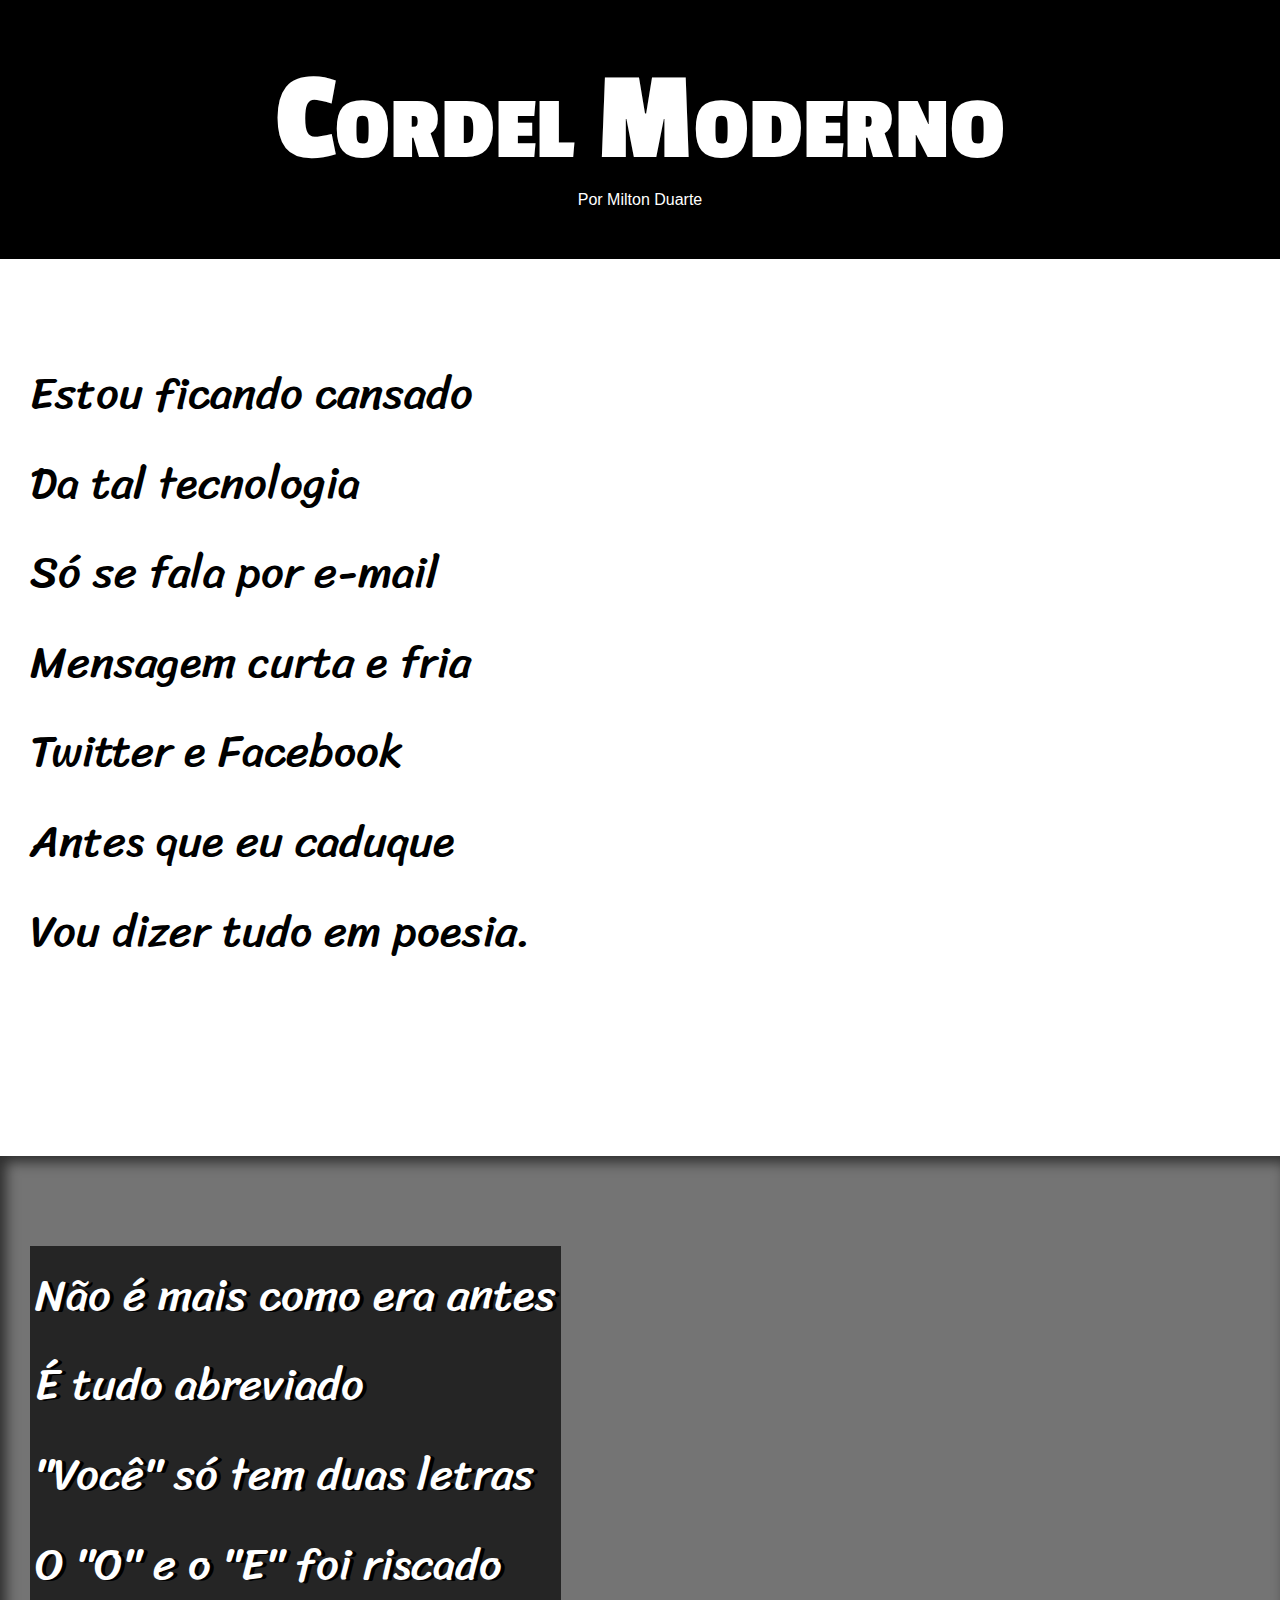
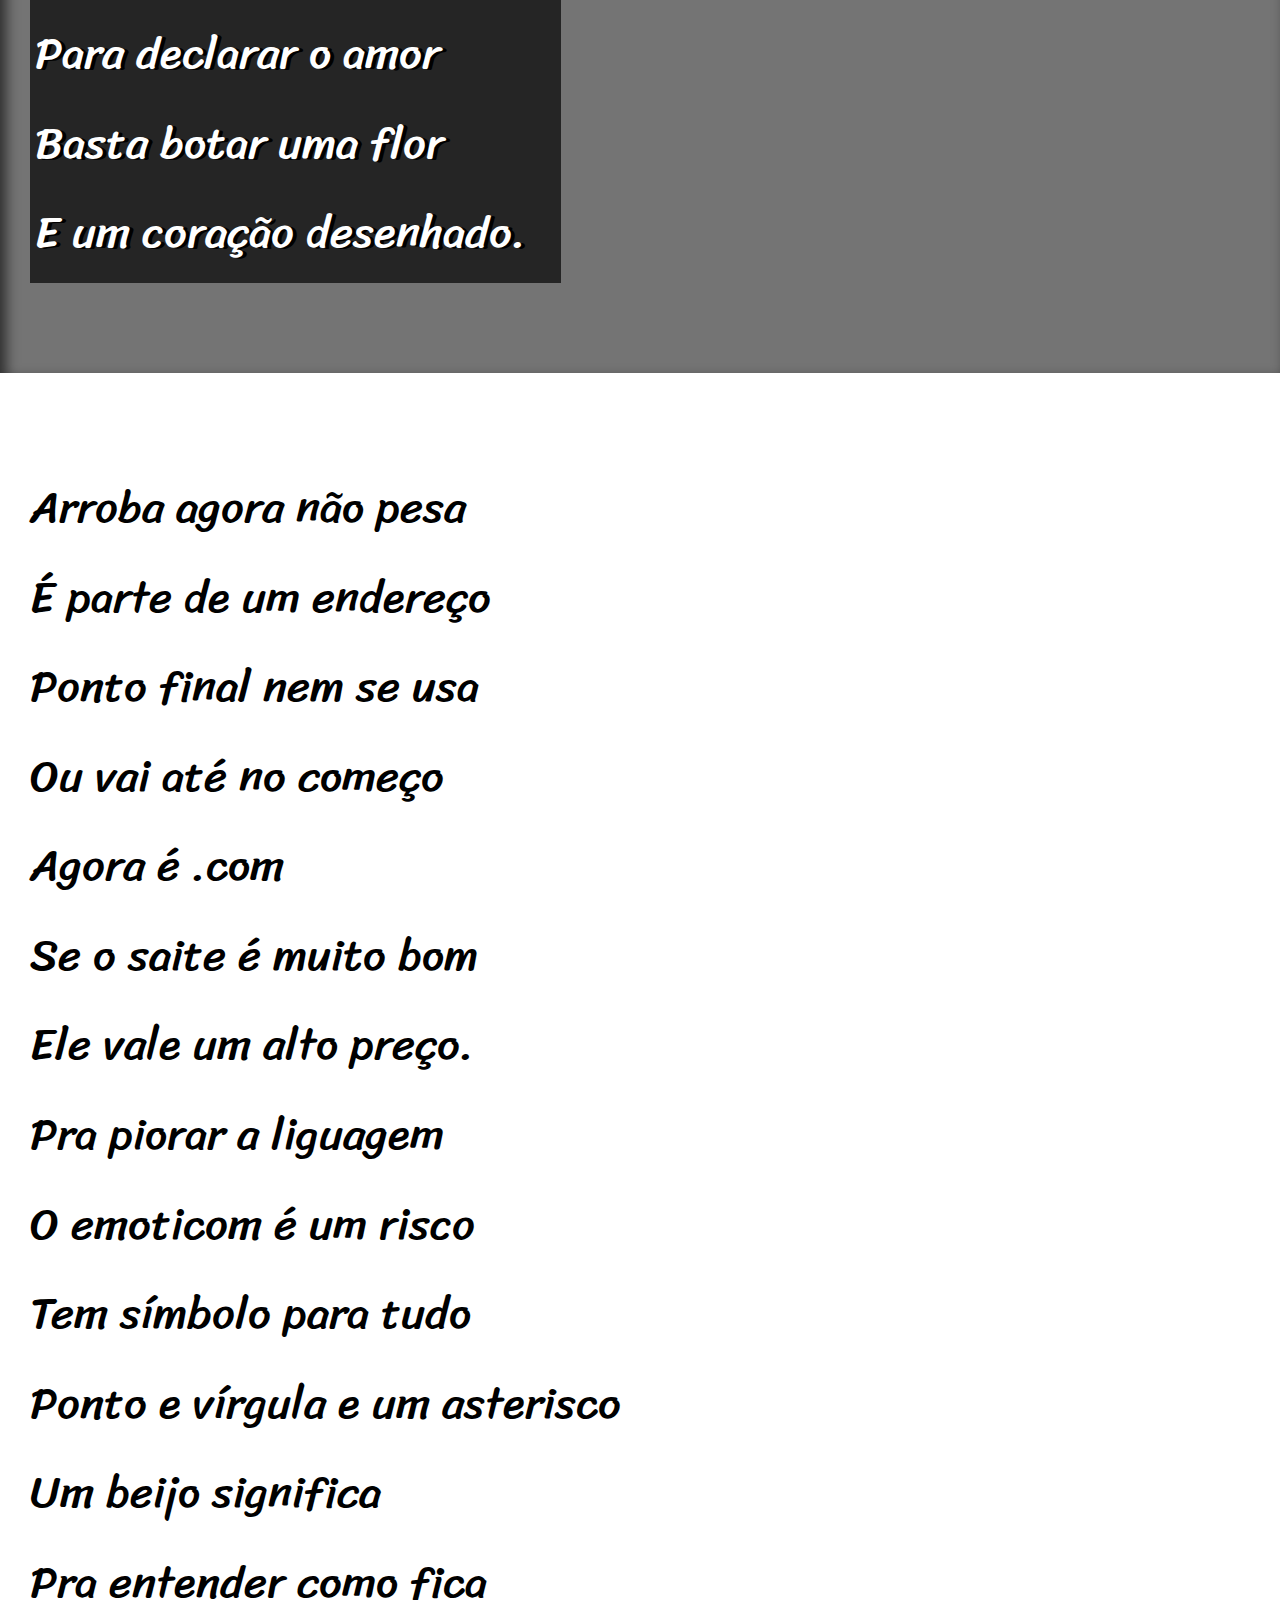
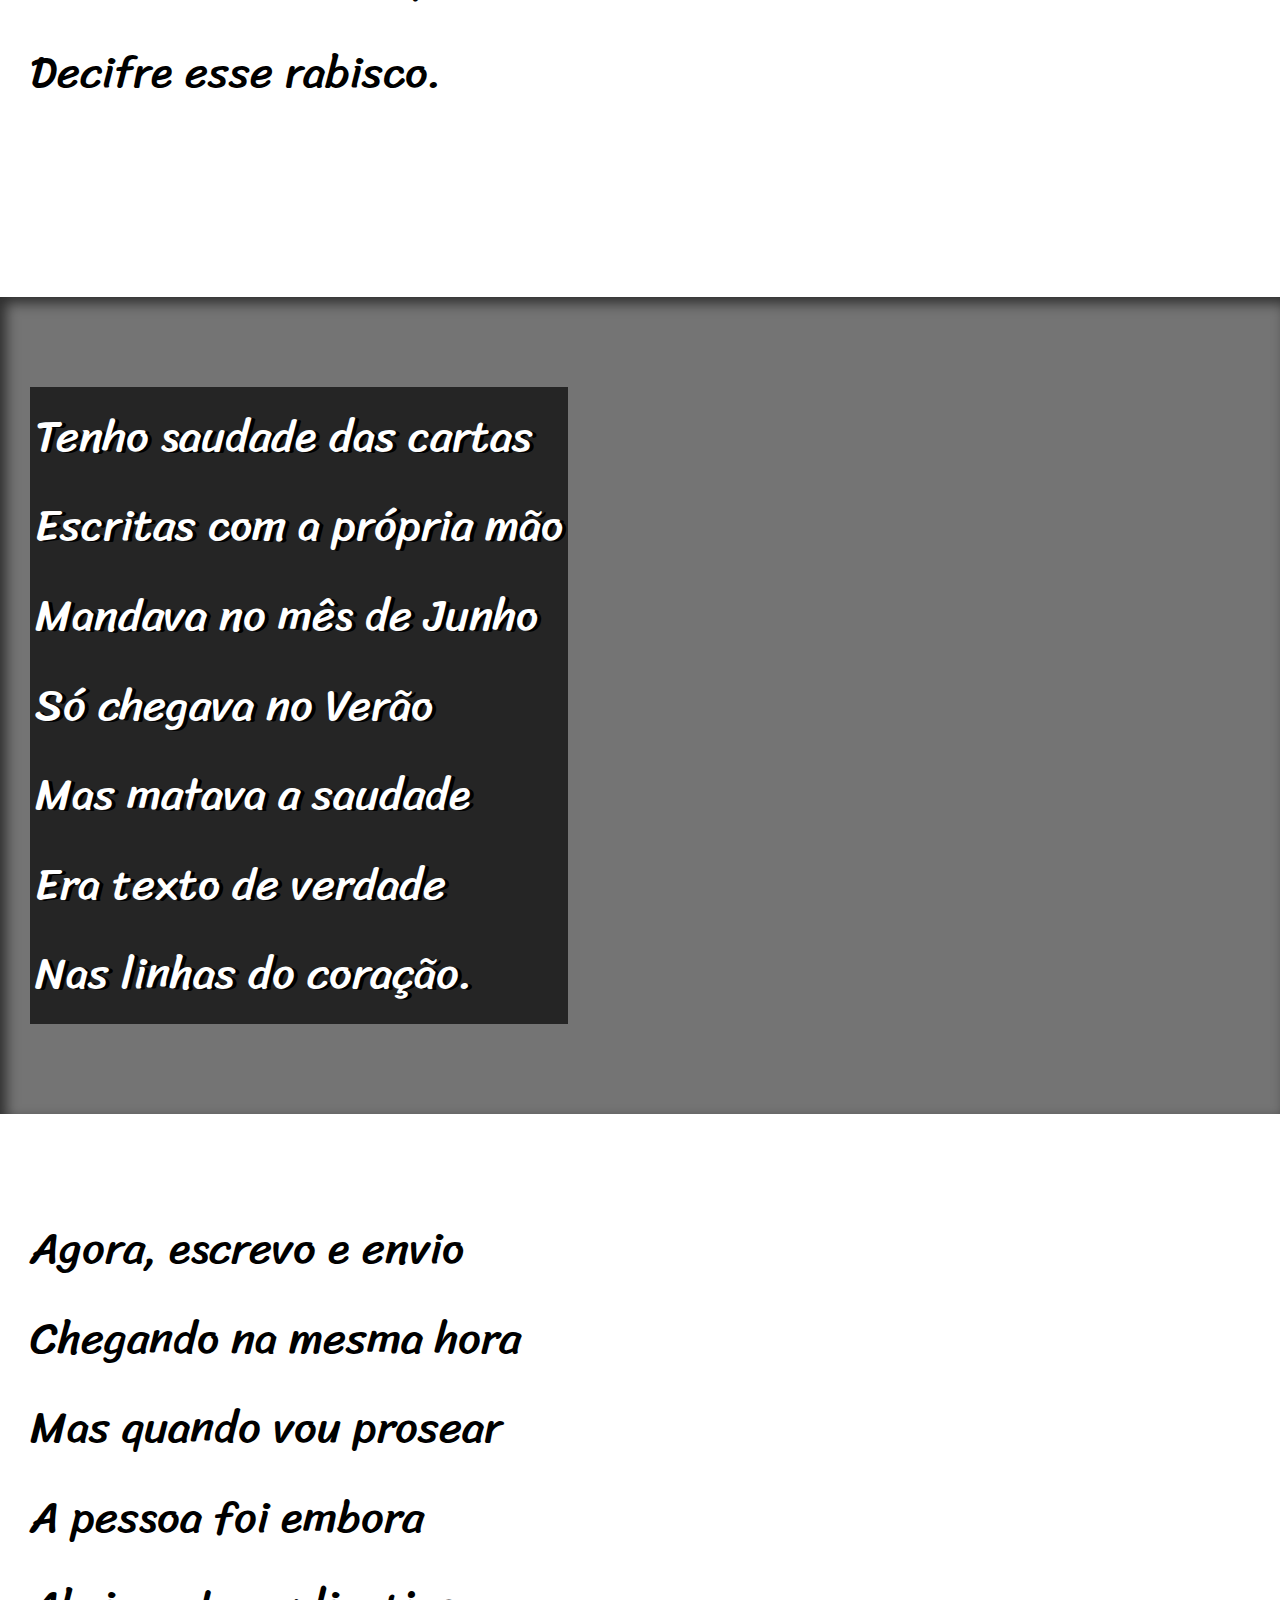
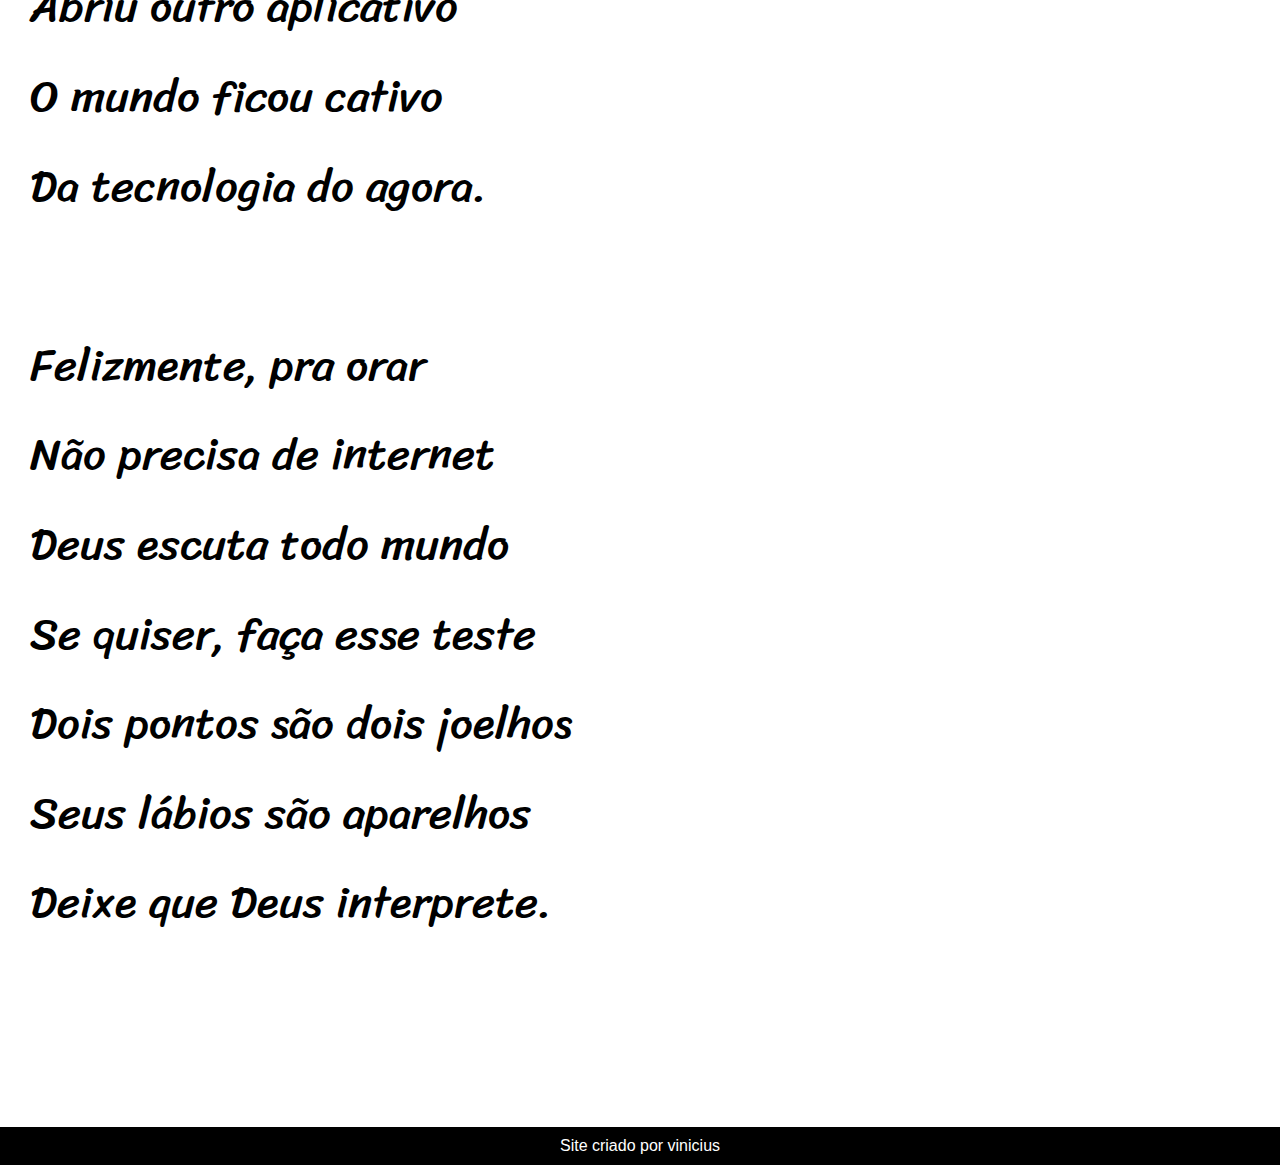
<file: desafio-cordel/imagens/index.html>
<!DOCTYPE html>
<html lang="en">
<head>
    <meta charset="UTF-8">
    <meta name="viewport" content="width=device-width, initial-scale=1.0">
    <title>Projeto cordel</title>
    <link rel="stylesheet" href="style.css">
</head>
<body>
    <header>
        <h1>
            Cordel Moderno
        </h1>
        <p>Por <a href="https://www.recantodasletras.com.br/poesias/3186743">Milton     Duarte</a>
        </p>
    </header>

    <section class="normal">
        <p>
            Estou ficando cansado     <br>
            Da tal tecnologia         <br>
            Só se fala por e-mail     <br>
            Mensagem curta e fria     <br>
            Twitter e Facebook        <br>
            Antes que eu caduque      <br>
            Vou dizer tudo em poesia. <br>
        </p>
    </section>

    <section class="imagem" id="img01">
        <p>
            Não é mais como era antes <br>
            É tudo abreviado          <br>
            "Você" só tem duas letras <br>
            O "O" e o "E" foi riscado <br>
            Para declarar o amor      <br>
            Basta botar uma flor      <br>
            E um coração desenhado.   <br>
        </p>
    </section>

    <section class="normal">
        <p>
            Arroba agora não pesa   <br>
            É parte de um endereço  <br>
            Ponto final nem se usa  <br>
            Ou vai até no começo    <br>
            Agora é .com            <br>
            Se o saite é muito bom  <br>
            Ele vale um alto preço. <br>
            Pra piorar a liguagem   <br>
            O emoticom é um risco   <br>
            Tem símbolo para tudo   <br>
            Ponto e vírgula e um asterisco  <br>
            Um beijo significa      <br>
            Pra entender como fica  <br>
            Decifre esse rabisco.   <br>
        </p>
    </section>

    <section class="imagem" id="img02">
        <p>
            Tenho saudade das cartas    <br>
            Escritas com a própria mão  <br>
            Mandava no mês de Junho     <br>
            Só chegava no Verão         <br>
            Mas matava a saudade        <br>
            Era texto de verdade        <br>
            Nas linhas do coração.      <br>
        </p>
    </section>

    <section class="normal">
        <p>
            Agora, escrevo e envio  <br>
            Chegando na mesma hora  <br>
            Mas quando vou prosear  <br>
            A pessoa foi embora     <br>
            Abriu outro aplicativo  <br>
            O mundo ficou cativo    <br>
            Da tecnologia do agora.
        </p>
        
        <p>
            Felizmente, pra orar    <br>
            Não precisa de internet <br>
            Deus escuta todo mundo  <br>
            Se quiser, faça esse teste      <br>
            Dois pontos são dois joelhos    <br>
            Seus lábios são aparelhos       <br>
            Deixe que Deus interprete.      <br>
        </p>
    </section>

    <footer>
        <p>Site criado por vinicius</p>
    </footer>
    </body>
    </html>
</file>
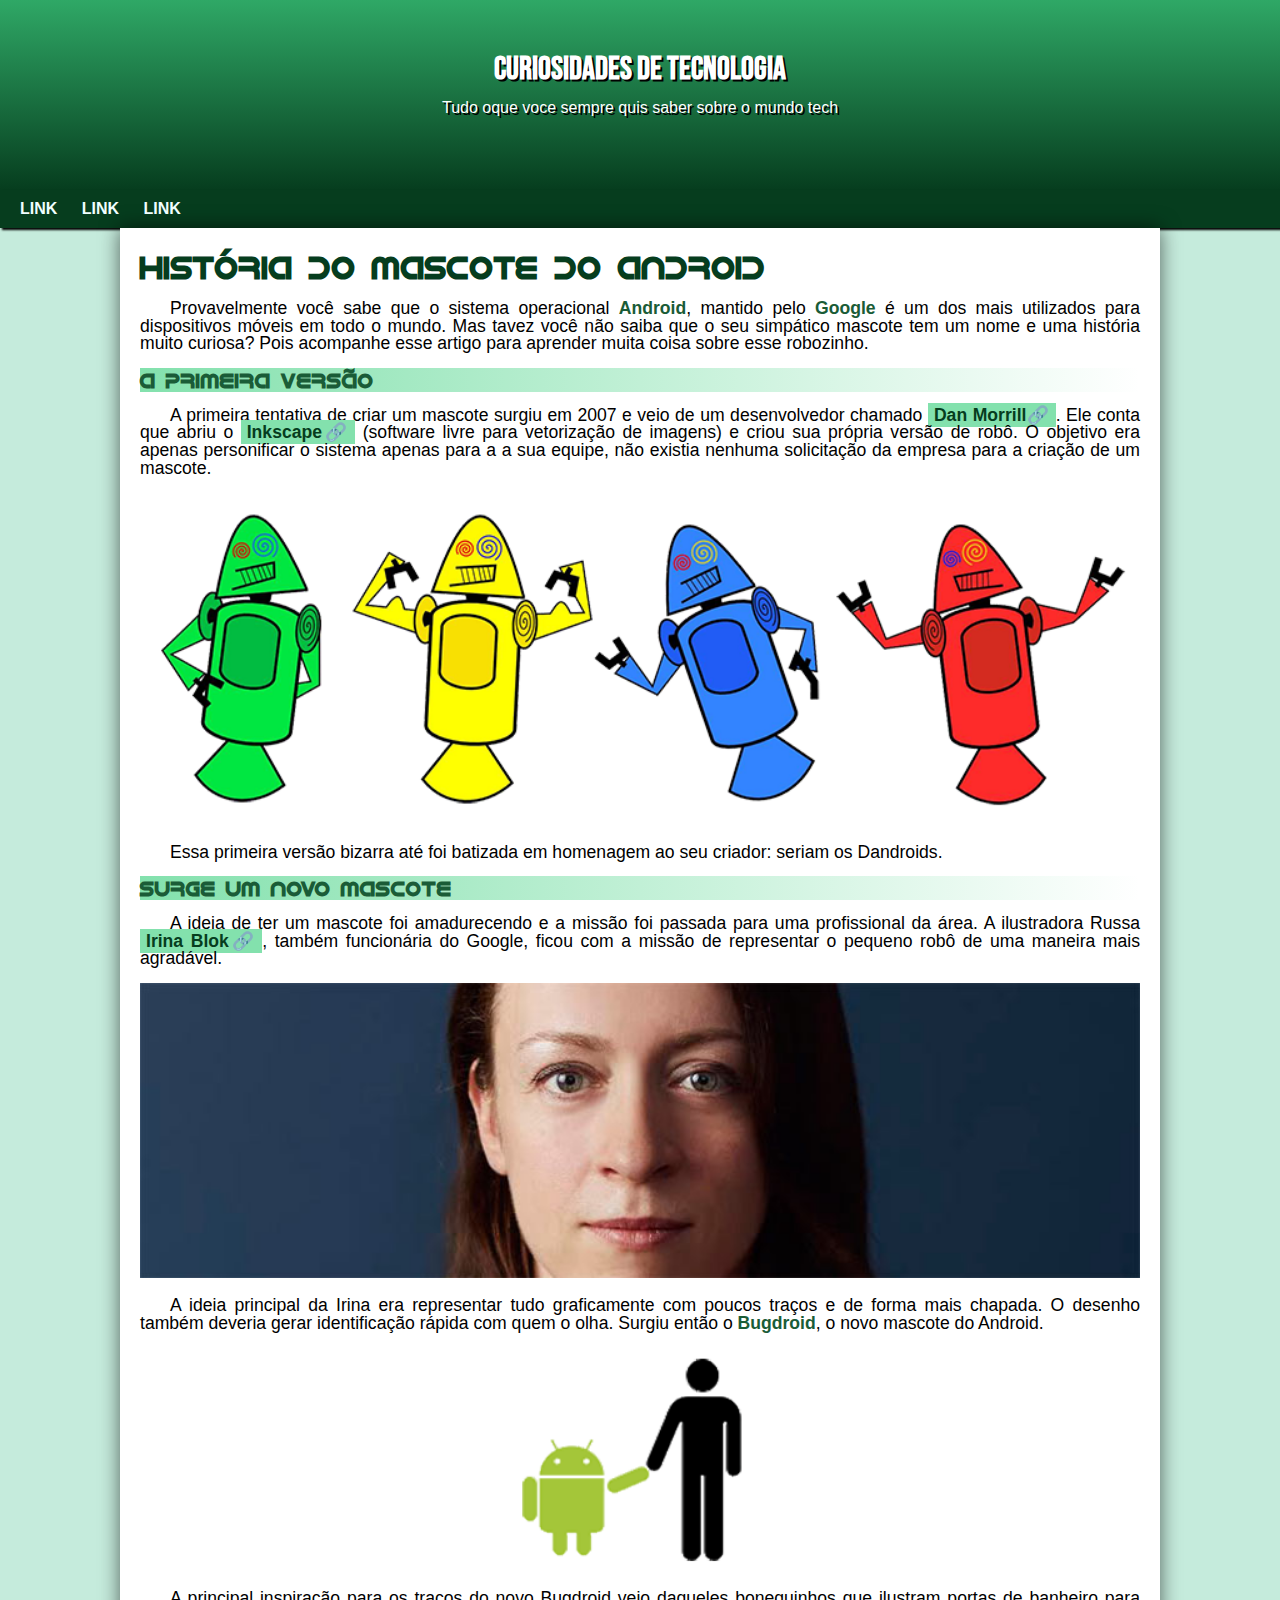
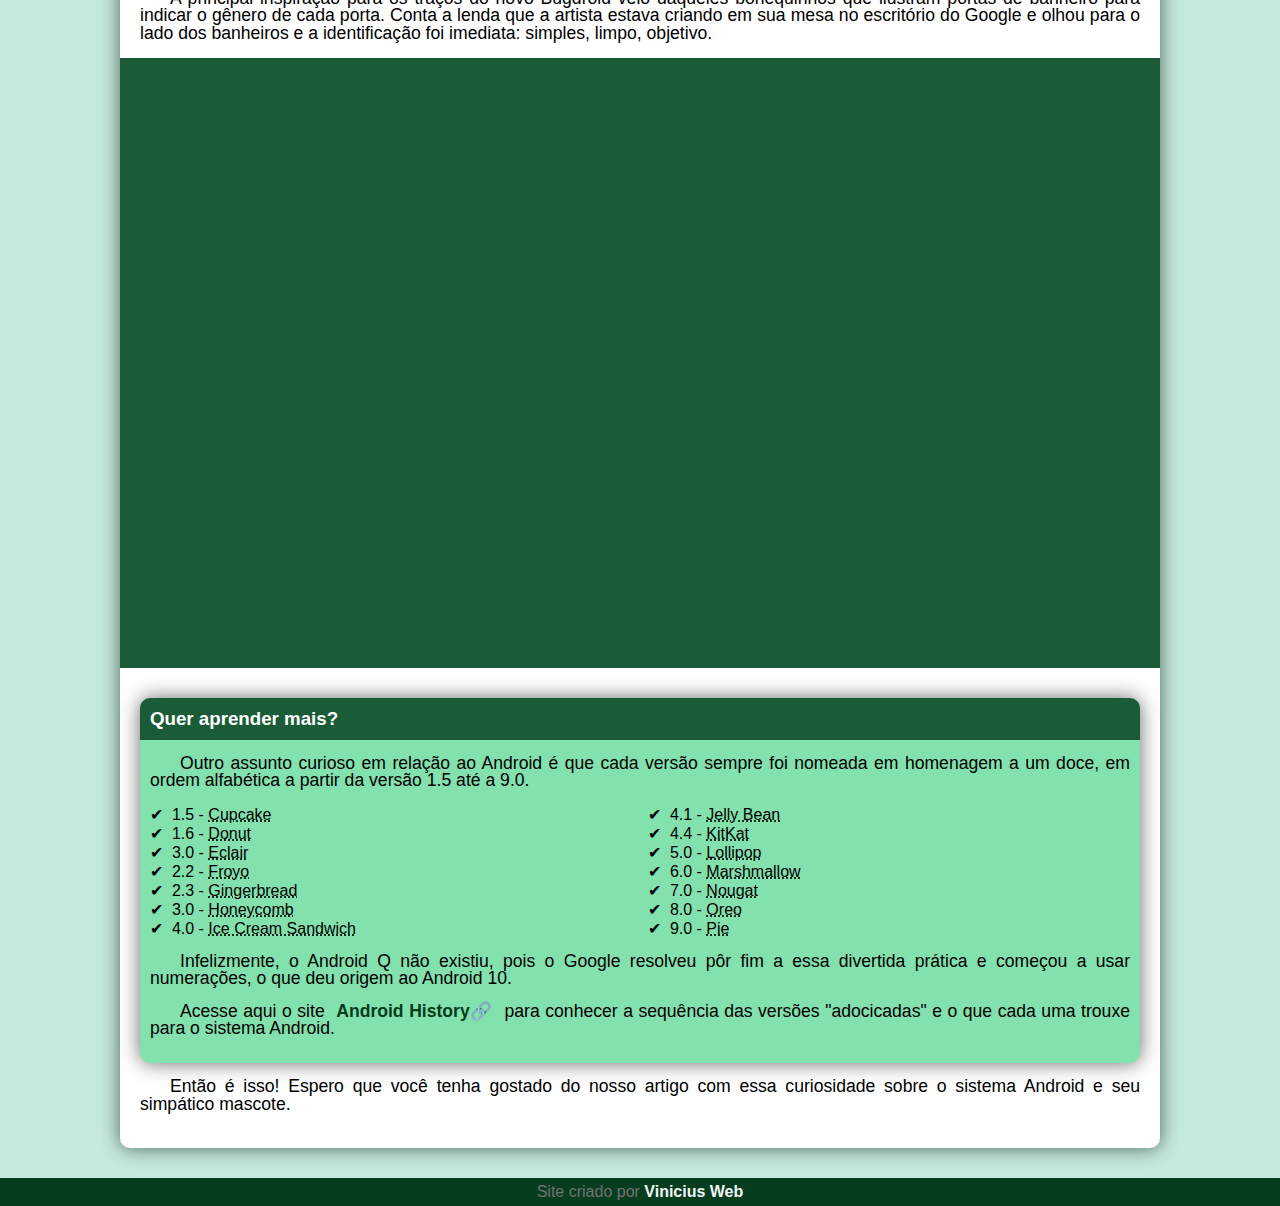
<file: android.html>
<!DOCTYPE html>
<html lang="en">
<head>
    <meta charset="UTF-8">
    <meta name="viewport" content="width=device-width, initial-scale=1.0">
    <title>Document</title>
    <link rel="shortcut icon" href="https://upload.wikimedia.org/wikipedia/commons/f/f2/Android-icon.png" type="image/x-icon">
    <link rel="stylesheet" href="style/style.css">
</head>
<body>
    <header>
        <h1>Curiosidades de Tecnologia</h1>
        <p>Tudo oque voce sempre quis saber sobre o mundo tech</p>
    </header>
    <nav>
        <a href="#">LINK</a>
        <a href="#">LINK</a>
        <a href="#">LINK</a>
    </nav>
    <main>
        <article>
            <h1>História do Mascote do Android</h1>

            <p>
                Provavelmente você sabe que o sistema operacional <strong>Android</strong>, mantido pelo <strong>Google</strong> é um dos mais utilizados para dispositivos móveis em todo o mundo. Mas tavez você não saiba que o seu simpático mascote tem um nome e uma história muito curiosa? Pois acompanhe esse artigo para aprender muita coisa sobre esse robozinho.
            </p>

            <h2>A primeira versão</h2>

            <p>
                A primeira tentativa de criar um mascote surgiu em 2007 e veio de um desenvolvedor chamado <a href="https://androidcommunity.com/dan-morrill-shows-us-the-android-mascot-that-almost-was-20130103/" target="_blank" class="externo">Dan Morrill</a>. Ele conta que abriu o <a href="https://inkscape.org/release/inkscape-1.4.2/windows/64-bit/msi/dl/" target="_blank" class="externo">Inkscape</a> (software livre para vetorização de imagens) e criou sua própria versão de robô. O objetivo era apenas personificar o sistema apenas para a a sua equipe, não existia nenhuma solicitação da empresa para a criação de um mascote.
            </p>

            <picture>
                <source media="(max-width: 800px)" srcset="imagens/dan-droids-pq.png">
                <img src="imagens/dan-droids.png" alt="dandoids">
            </picture>

            <p>Essa primeira versão bizarra até foi batizada em homenagem ao seu criador: seriam os Dandroids.</p>

            <h2>Surge um novo mascote</h2>

            <p>A ideia de ter um mascote foi amadurecendo e a missão foi passada para uma profissional da área. A ilustradora Russa <a href="https://www.irinablok.com/" target="_blank" class="externo">Irina Blok</a>, também funcionária do Google, ficou com a missão de representar o pequeno robô de uma maneira mais agradável.</p>

           <picture>
            <source media="(max-width: 800px)" srcset="imagens/irina-blok-pq.jpg">
            <img src="imagens/irina-blok.jpg" alt="irina-blok">
        </picture>

            <p>A ideia principal da Irina era representar tudo graficamente com poucos traços e de forma mais chapada. O desenho também deveria gerar identificação rápida com quem o olha. Surgiu então o <strong>Bugdroid</strong>, o novo mascote do Android.</p>

            <img src="imagens/bugdroid.png"  class="pequena" alt="bagdoid">

            <p>A principal inspiração para os traços do novo Bugdroid veio daqueles bonequinhos que ilustram portas de banheiro para indicar o gênero de cada porta. Conta a lenda que a artista estava criando em sua mesa no escritório do Google e olhou para o lado dos banheiros e a identificação foi imediata: simples, limpo, objetivo.</p>

            <div class="video"><iframe width="560" height="315" src="https://www.youtube.com/embed/l2UDgpLz20M" title="The next evolution of Android" frameborder="0" allow="accelerometer; autoplay; clipboard-write; encrypted-media; gyroscope; picture-in-picture; web-share" referrerpolicy="strict-origin-when-cross-origin" allowfullscreen></iframe></div>
            
            <aside>
                <h3>Quer aprender mais?</h3>


                <p>Outro assunto curioso em relação ao Android é que cada versão sempre foi nomeada em homenagem a um doce, em ordem alfabética a partir da versão 1.5 até a 9.0.</p>
            <ul>
                <li>
                    1.5 - <abbr title="Bolo de copo">Cupcake</abbr>
                </li>
                <li>
                    1.6 - <abbr title="Roquinha">Donut</abbr>
                </li>
                <li>
                    3.0 - <abbr title="Bomba">Eclair</abbr>
                </li>
                <li>
                    2.2 - <abbr title="Iorgute">Froyo</abbr>
                </li>
                <li>
                    2.3 - <abbr title="Biscoito de gemgibre">Gingerbread</abbr>
                </li>
                <li>
                    3.0 - <abbr title="Favo de mel">Honeycomb</abbr>
                </li>
                <li>
                    4.0 - <abbr title="Sanduiche de sorvete">Ice Cream Sandwich</abbr>
                </li>
                <li>
                    4.1 - <abbr title="jujuba">Jelly Bean</abbr>
                </li>
                <li>
                    4.4 - <abbr title="KitKat">KitKat</abbr>
                </li>
                <li>
                    5.0 - <abbr title="Pirulito">Lollipop</abbr>
                </li>
                <li>
                    6.0 - <abbr title="Marshmallow">Marshmallow</abbr>
                </li>
                <li>
                    7.0 - <abbr title="Torrone">Nougat</abbr>
                </li>
                <li>
                    8.0 - <abbr title="Oreo">Oreo</abbr>
                </li>
                <li>
                    9.0 - <abbr title="Torta">Pie</abbr>
                </li>
            </ul>

                <p>Infelizmente, o Android Q não existiu, pois o Google resolveu pôr fim a essa divertida prática e começou a usar numerações, o que deu origem ao Android 10.</p>

                <p>Acesse aqui o site <a href="https://www.android.com/intl/pt_br/what-is-android/" class="externo">Android History</a> para conhecer a sequência das versões "adocicadas" e o que cada uma trouxe para o sistema Android.</p>
            </aside>
           

            <p>Então é isso! Espero que você tenha gostado do nosso artigo com essa curiosidade sobre o sistema Android e seu simpático mascote.</p>
        </article>
    </main>
    <footer>
        <p>Site criado por <a href="https://github.com/dashboard">Vinicius Web</a></p>
    </footer>
</body>
</html>
</file>
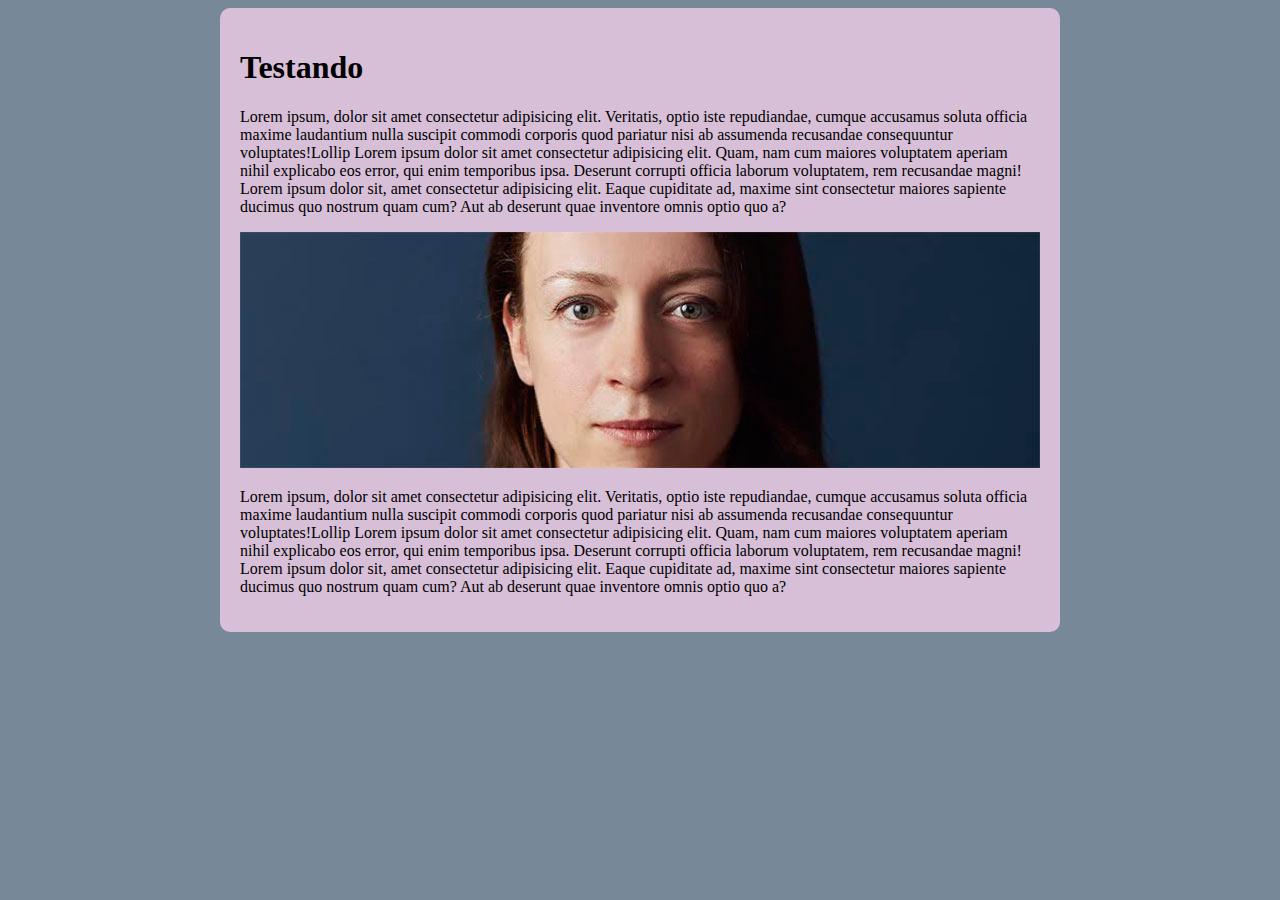
<file: responsivo.html>
<!DOCTYPE html>
<html lang="en">
<head>
    <meta charset="UTF-8">
    <meta name="viewport" content="width=device-width, initial-scale=1.0">
    <title>Teste de responsividade</title>
    <style>
        body{
            background-color: lightslategray;

        }

        main{
            background-color: thistle;
            padding: 20px;
            border-radius: 10px;

            min-width: 280px;
            max-width: 800px;
            margin: auto;
        }

        img{
            width: 100%;
        }
    </style>
</head>
<body>
    <main>
        <h1>Testando</h1>
        <p>Lorem ipsum, dolor sit amet consectetur adipisicing elit. Veritatis, optio iste repudiandae, cumque accusamus soluta officia maxime laudantium nulla suscipit commodi corporis quod pariatur nisi ab assumenda recusandae consequuntur voluptates!Lollip Lorem ipsum dolor sit amet consectetur adipisicing elit. Quam, nam cum maiores voluptatem aperiam nihil explicabo eos error, qui enim temporibus ipsa. Deserunt corrupti officia laborum voluptatem, rem recusandae magni! Lorem ipsum dolor sit, amet consectetur adipisicing elit. Eaque cupiditate ad, maxime sint consectetur maiores sapiente ducimus quo nostrum quam cum? Aut ab deserunt quae inventore omnis optio quo a?</p>
        <picture>
            <source media="(max-width: 700px)" srcset="imagens/irina-blok-pq.jpg">
            <img src="imagens/irina-blok.jpg" alt="">
        </picture>
            <p>Lorem ipsum, dolor sit amet consectetur adipisicing elit. Veritatis, optio iste repudiandae, cumque accusamus soluta officia maxime laudantium nulla suscipit commodi corporis quod pariatur nisi ab assumenda recusandae consequuntur voluptates!Lollip Lorem ipsum dolor sit amet consectetur adipisicing elit. Quam, nam cum maiores voluptatem aperiam nihil explicabo eos error, qui enim temporibus ipsa. Deserunt corrupti officia laborum voluptatem, rem recusandae magni! Lorem ipsum dolor sit, amet consectetur adipisicing elit. Eaque cupiditate ad, maxime sint consectetur maiores sapiente ducimus quo nostrum quam cum? Aut ab deserunt quae inventore omnis optio quo a?</p>
    </main>
</body>
</html>
</file>
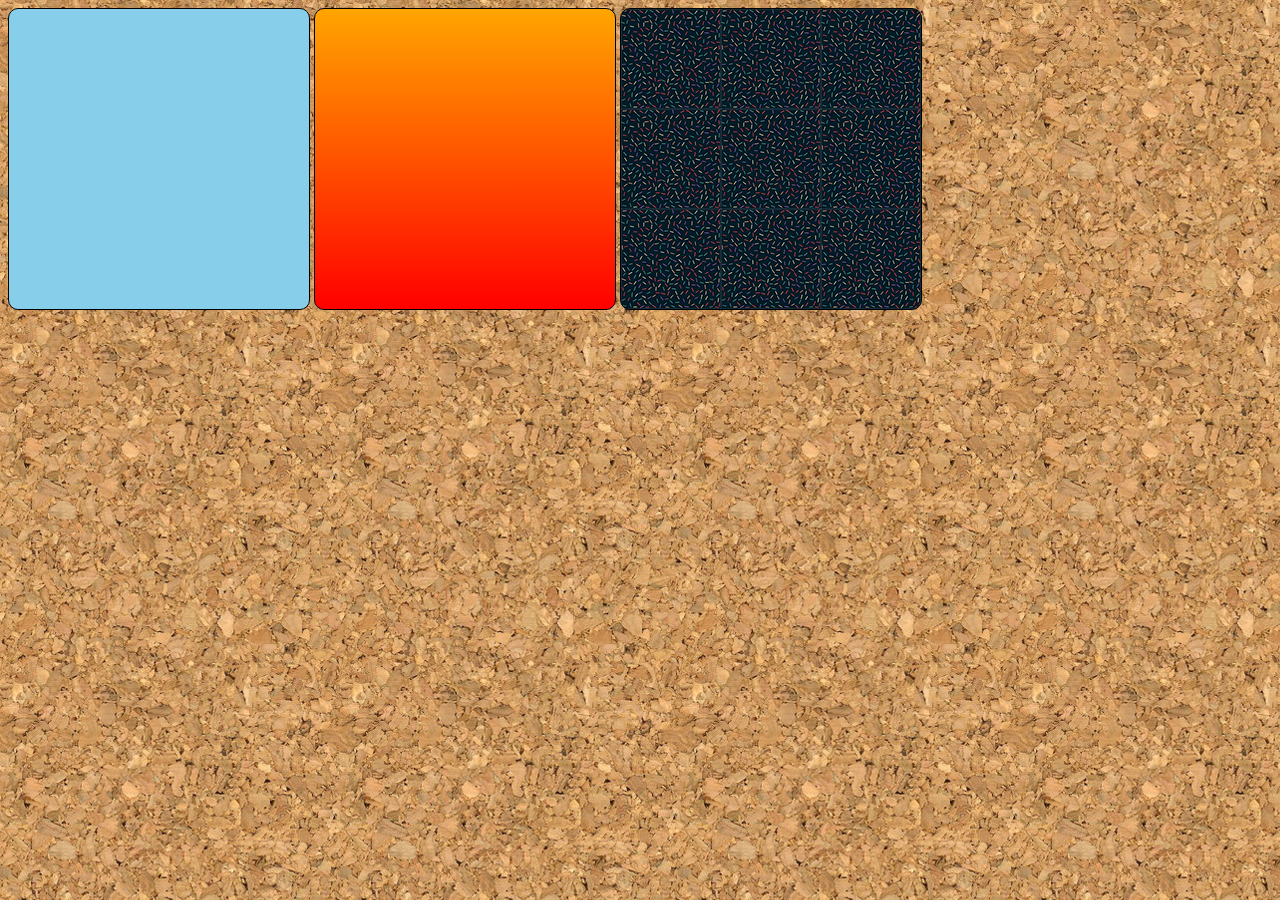
<file: exercicio/fundo1.html>
<!DOCTYPE html>
<html lang="pt-br">
<head>
    <meta charset="UTF-8">
    <meta name="viewport" content="width=device-width, initial-scale=1.0">
    <title>Testes de imagem de fundo</title>
    <style>
        body{
            background-image: url('imagens/wallpaper001.jpg');
        }

        .quadrado{
            /*elemento de bloco que se comporta um do lado do outro*/
            display: inline-block;
            /*elemento de bloco que se comporta um do lado do outro*/

            border: 1px solid black;
            border-radius: 10px;
            width: 300px;
            background-color: lightgray;
            height: 300px;
        }

        /*aplicando uma cor de fundo*/
        #q1{
            background-color: skyblue;
        }

        /*aplicando um degradê como fundo*/
        #q2{
            background-image: linear-gradient(to bottom, orange, red);
        }

        /*aplicando uma imagem de fundo*/
        #q3{
            background-image: url('imagens/pattern001.png');
        }
    </style>
</head>
<body>
    <div class="quadrado" id="q1">

    </div>
    <div class="quadrado" id="q2">

    </div>
    <div class="quadrado" id="q3">

    </div>
</body>
</html>
</file>
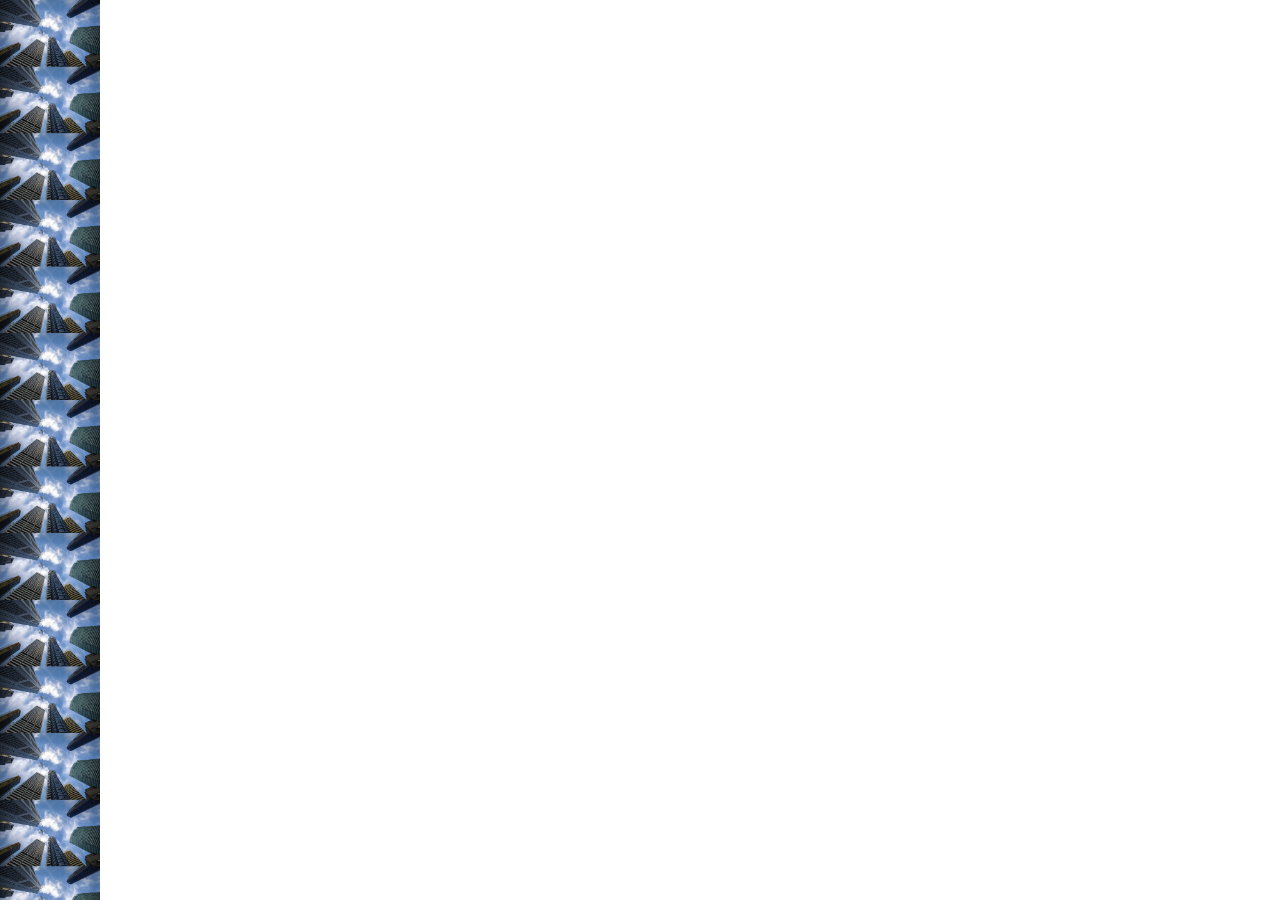
<file: exercicio/fundo2.html>
<!DOCTYPE html>
<html lang="pt-br">
<head>
    <meta charset="UTF-8">
    <meta name="viewport" content="width=device-width, initial-scale=1.0">
    <title>personalização dos fundos</title>
    <style>
        body{
            background-image: url('imagens/wallpaper002.jpg');
            background-size: 100px;
            background-repeat: repeat-y;
        }
    </style>
</head>
<body>
    
</body>
</html>
</file>
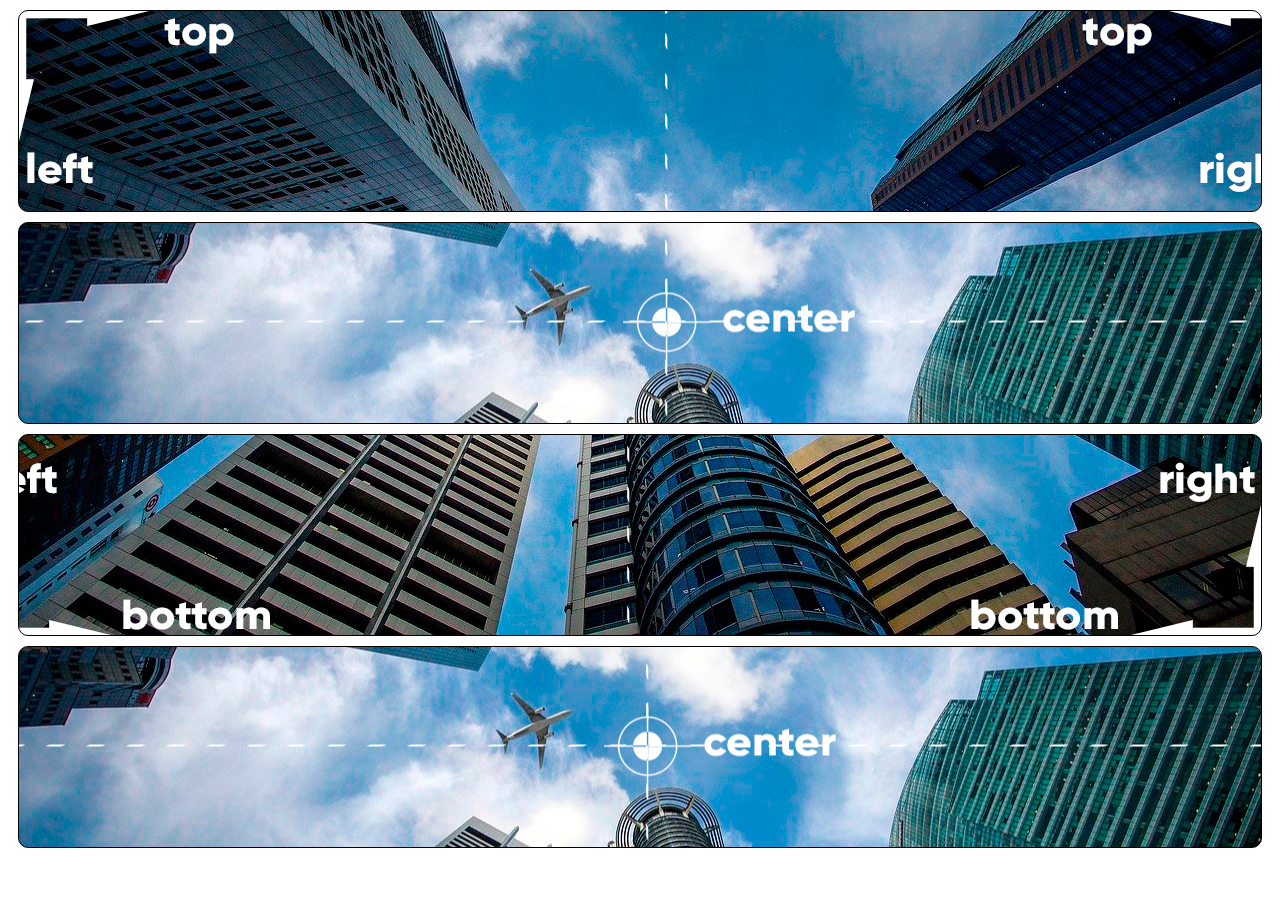
<file: exercicio/fundo3.html>
<!DOCTYPE html>
<html lang="pt-br">
<head>
    <meta charset="UTF-8">
    <meta name="viewport" content="width=device-width, initial-scale=1.0">
    <title>posição dos fundos</title>
    <style>
        .bloco{
            background-image: url('imagens/wallpaper003.jpg');
            height: 200px;
            border: 1px solid black;
            border-radius: 10px;
            margin: 10px;
        }

        #q1{
            background-position: left top;
        }

        #q2{
            background-position: left center;
        }

        #q3{
            background-position: right bottom;
        }

        #q4{
            background-position: center center;
        }
    </style>
</head>
<body>
    <div class="bloco" id="q1">

    </div>
    <div class="bloco" id="q2">
        
    </div>
    <div class="bloco" id="q3">
        
    </div>
    </div>
    <div class="bloco" id="q4">
        
    </div>
</body>
</html>
</file>
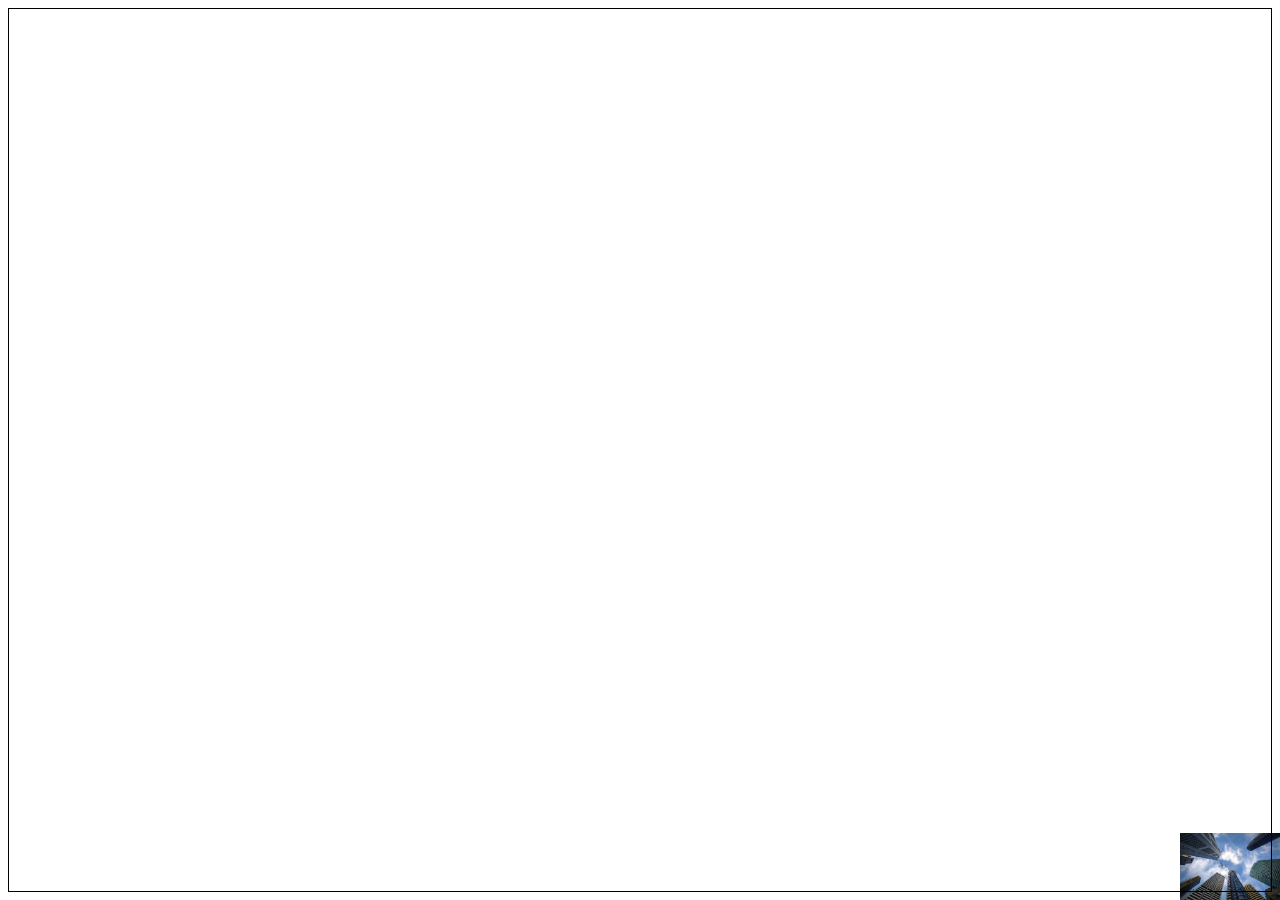
<file: exercicio/fundo4.html>
<!DOCTYPE html>
<html lang="en">
<head>
    <meta charset="UTF-8">
    <meta name="viewport" content="width=device-width, initial-scale=1.0">
    <title>Posicionamento</title>
    <style>
        body{
            height: 98vh;
            background-image: url('imagens/wallpaper002.jpg');
            background-size: 100px;
            background-repeat: no-repeat;
            background-position: right bottom;
            border: 1px solid black;
        }
    </style>
</head>
<body>
    
</body>
</html>
</file>
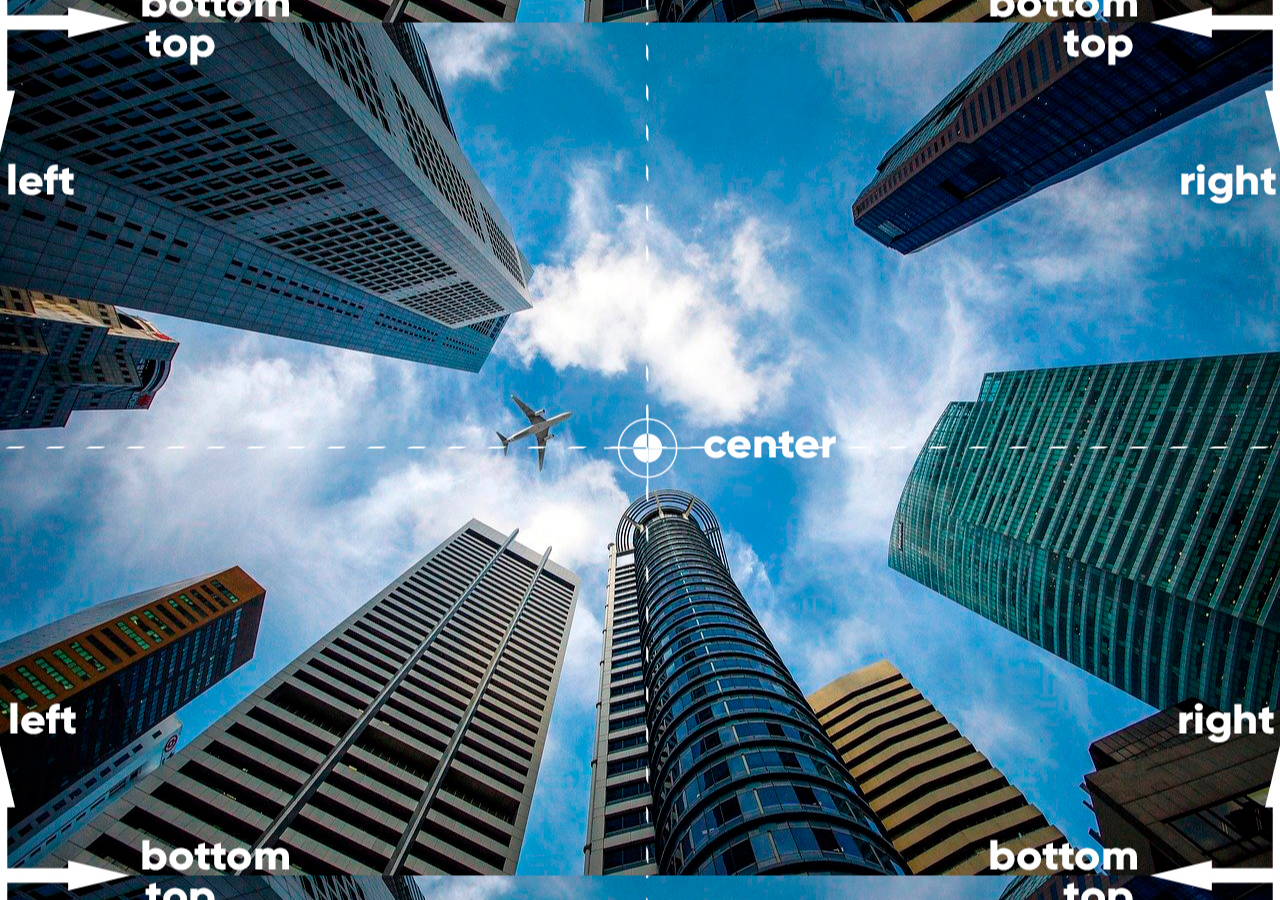
<file: exercicio/fundo5.html>
<!DOCTYPE html>
<html lang="en">
<head>
    <meta charset="UTF-8">
    <meta name="viewport" content="width=device-width, initial-scale=1.0">
    <title>Posicionamento</title>
    <style>
        body{
            height: 98vh;
            background-image: url('imagens/wallpaper003.jpg');
            background-position: center center;
        }
    </style>
</head>
<body>
    
</body>
</html>
</file>
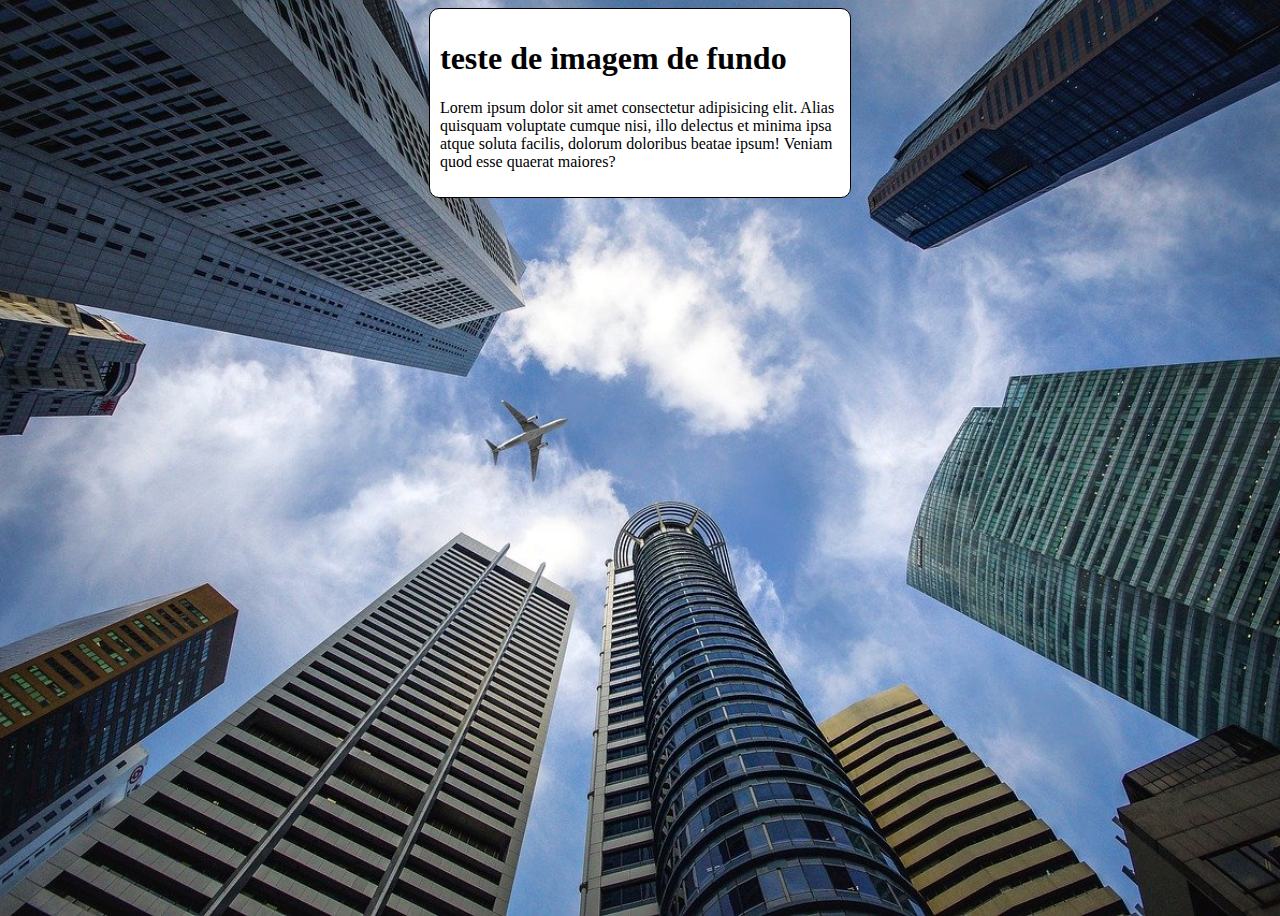
<file: exercicio/fundo6.html>
<!DOCTYPE html>
<html lang="en">
<head>
    <meta charset="UTF-8">
    <meta name="viewport" content="width=device-width, initial-scale=1.0">
    <title>Document</title>
    <style>
        body{
            height: 100vh;
            background-color: black;
            background-image: url('imagens/wallpaper002.jpg');
            background-position: center top;
            background-repeat: no-repeat;
            background-size: cover;
        }

        main{
            background-color: white;
            width: 400px;
            padding: 10px;
            margin: auto;
            border: 1px solid rgb(0, 0, 0);
            border-radius: 10px;
        }
    </style>
</head>
<body>
    <main>
        <h1>teste de imagem de fundo</h1>
        <p>Lorem ipsum dolor sit amet consectetur adipisicing elit. Alias quisquam voluptate cumque nisi, illo delectus et minima ipsa atque soluta facilis, dolorum doloribus beatae ipsum! Veniam quod esse quaerat maiores?</p>
    </main>
</body>
</html>
</file>
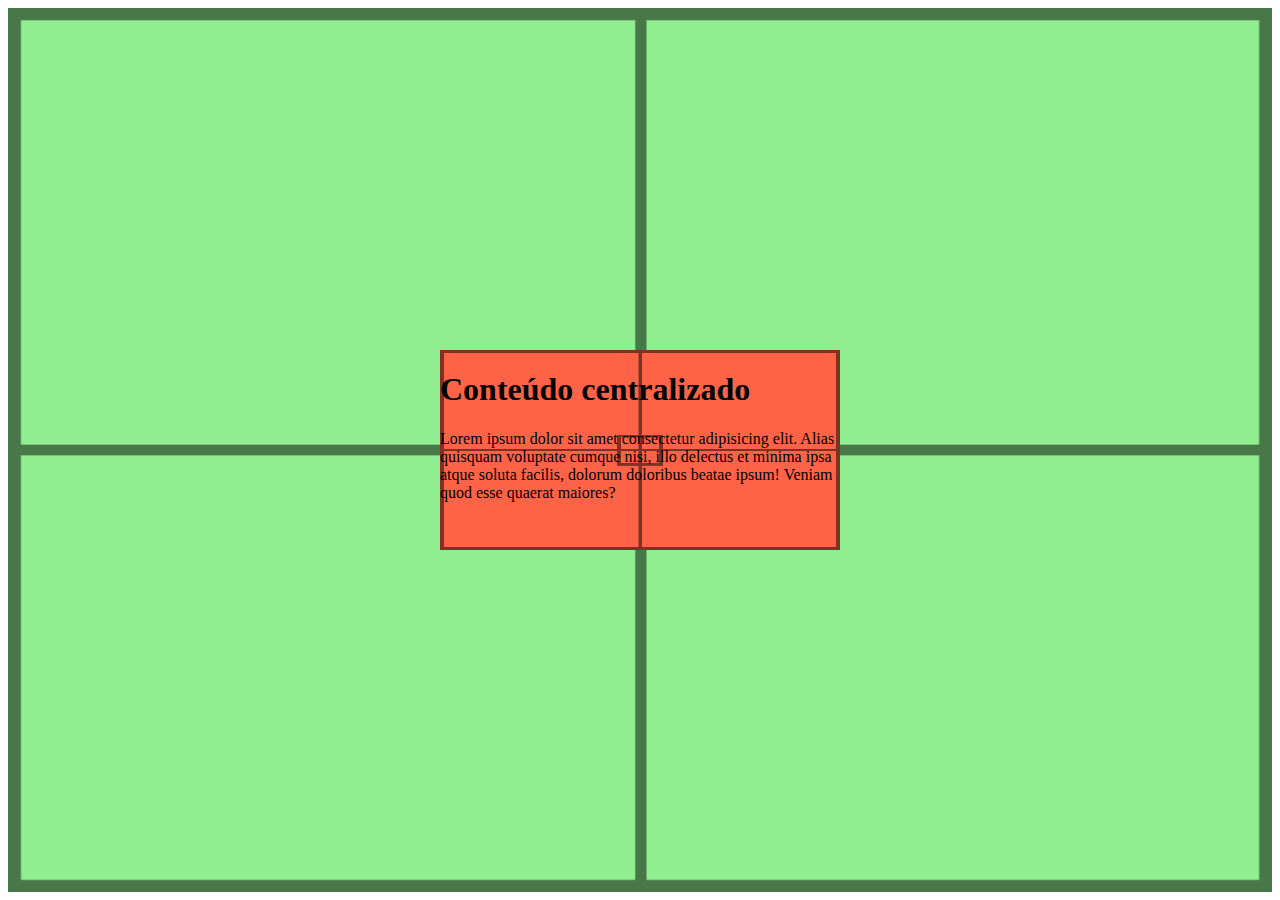
<file: exercicio/fundo7.html>
<!DOCTYPE html>
<html lang="en">
<head>
    <meta charset="UTF-8">
    <meta name="viewport" content="width=device-width, initial-scale=1.0">
    <title>Alinhamento vertical</title>
    <style>
        #container{
            background-image: url('imagens/target001.png');
            background-size: 100% 100%;
            position: relative;
            height: 96vh;
            background-color: lightgreen;
            padding: 10px;
        }

        #conteudo{
            background-image: url('imagens/');
            position: absolute;
            width: 400px;
            height: 200px;
            background-color: tomato;
            
            left: 50%;
            top: 50%;

            background-image: url('imagens/target001.png');
            background-size: 100% 100%;

            transform: translate(-50%, -50%);
        }
    </style>
</head>
<body>
    <section id="container">
        <article id="conteudo">
            <h1>Conteúdo centralizado</h1>
            <p>Lorem ipsum dolor sit amet consectetur adipisicing elit. Alias quisquam voluptate cumque nisi, illo delectus et minima ipsa atque soluta facilis, dolorum doloribus beatae ipsum! Veniam quod esse quaerat maiores?</p>
        </article>
    </section>
</body>
</html>
</file>
<file: desafio-cordel/imagens/style.css>
@import url('https://fonts.googleapis.com/css2?family=Bebas+Neue&family=Hachi+Maru+Pop&family=Passion+One:wght@400;700;900&family=Poppins:ital,wght@0,100;0,200;0,300;0,400;0,500;0,600;0,700;0,800;0,900;1,100;1,200;1,300;1,400;1,500;1,600;1,700;1,800;1,900&family=Science+Gothic:wght@100..900&family=Sriracha&display=swap');

@import url('https://fonts.googleapis.com/css2?family=Poppins:ital,wght@0,100;0,200;0,300;0,400;0,500;0,600;0,700;0,800;0,900;1,100;1,200;1,300;1,400;1,500;1,600;1,700;1,800;1,900&family=Science+Gothic:wght@100..900&family=Sriracha&display=swap');

:root{
    --fonte1: verdana, sans-serif, geneva, tahoma;
    --fonte2: 'Passion One', sans-serif;
    --fonte3: 'Sriracha', cursive;

}

*{
    margin: 0;
    padding: 0;
    font-size: 1em;
}

html, body{
    min-height: 100vh;
    background-color: rgb(172, 172, 172);
    font-family: var(--fonte1);
}

header{
    background-color: black;
    color: white;
    text-align: center;
}

header > h1{
    padding-top: 50px;
    font-variant: small-caps;
    font-family: var(--fonte2);
    font-size: 10vw;
}

header > p{
    padding-bottom: 50px;

}

a{
    color: white;
    text-decoration: none;
}
 
a:hover{
    text-decoration: underline;
}

section{
    padding-top: 10vh;
    padding-bottom: 10vh;
    line-height: 2em;
    padding-left: 30px;
    font-family: var(--fonte3);
    font-size: 3.5vw;
}

section > p{
    padding-bottom: 2em;
}

section.normal{
    background-color: white;
    color: black;
}

section.imagem{
    background-color: rgb(116, 116, 116);
    color: white;
    box-shadow: inset 6px 6px 13px 0px rgba(0, 0, 0, 0.61);
    background-attachment: fixed;
}

section.imagem > p{
    display: inline-block;
    padding: 5px;
    background-color: rgba(0, 0, 0, 0.678);
    text-shadow: 4px 1px 0px black;
}

section#img01{
    background-image: url(../imagens/background001.jpg);
    background-position: right center;
    background-size: cover;
}

section#img02{
    background-image: url(../imagens/background002.jpg);
    background-position: right center;
    background-size: cover;
}

footer{
    background-color: black;
    color: white;
    text-align: center;
    padding: 10px
}
</file>
<file: style/style.css>
@charset "UTF-8";

@import url('https://fonts.googleapis.com/css2?family=Bebas+Neue&family=Hachi+Maru+Pop&family=Poppins:ital,wght@0,100;0,200;0,300;0,400;0,500;0,600;0,700;0,800;0,900;1,100;1,200;1,300;1,400;1,500;1,600;1,700;1,800;1,900&family=Science+Gothic:wght@100..900&display=swap');

@font-face {
    font-family:'Android';
    src: url('/fontes/idroid.otf') format('opentype');
    font-weight: normal;
}

:root{
    --cor0: #c5ebdc;
    --cor1: #83e1ad;
    --cor2: #3ddc84;
    --cor3: #2fa866;
    --cor4: #1a5c37;
    --cor5: #063d1e;

    --fonte-padrao: Arial, Verdana, Helvetica, Sans-serif;
    --font-destaque: 'Bebas Neue', cursive;
    --font-android: 'Android', cursive;
}

*{
    margin: 0;
    padding: 0;
}


body{
    background-color: var(--cor0);
    font-family: var(--fonte-padrao);
}

main  p{
    margin: 15px 0px;
    text-align: justify;
    text-indent: 30px;
    line-height: 1em;
    font-size: 1.1em;
}

main strong{
    color: var(--cor4);
    font-weight: bold;
}

main a{
    text-decoration: none;
    background-color: var(--cor1);
    padding: 2px 6px;
    font-weight: bold;
    color: var(--cor5);
}

main a:hover{
    background-color: var(--cor3);
}

div.video{
    background-color: #1a5c37;
    margin: 0px -20px 30px;
    padding: 20px;

    position: relative;
    padding-bottom: 59%;
}

div.video > iframe{
    position: absolute;
    top: 5%;
    left: 5%;
    width: 90%;
    height: 90%;
}

header > h1{
    color: white;
    font-family: var(--font-destaque);
    margin-top: 10px;
    text-shadow: 2px 2px 0px black;
}

header > p{
    color: white;
    margin-top: 10px;
    padding-right: 10px;
    padding-left: 10px;
    text-shadow: 2px 2px 0px black;
}

header{
    background-image: linear-gradient(to bottom,var(--cor3), var(--cor5));
    min-height: 150px;
    text-align: center;
    padding-top: 40px;
}

nav{
    background-color: var(--cor5);
    padding: 10px;
    box-shadow: 2px 2px 2px black; ;
}

nav > a{padding: 10px;
color: azure;
text-decoration: none;
font-weight: bold;
border-radius: 10px;
transition-duration: 0.5s;
}

nav > a:hover{
    background-color: var(--cor2);
    color: var(--cor4);
}

main{
    min-width: 300px;
    max-width: 1000px;
    margin: auto;
    margin-bottom: 30px;
    background-color: white;
    padding: 20px;
    box-shadow: 0px 0px 20px rgba(0, 0, 0, 0.587);
    border-bottom-left-radius: 10px;
    border-bottom-right-radius: 10px;
}

main img{
    width: 100%;
}



main h1{
    color: var(--cor5);
    font-family: var(--font-android);
}

main h2{
    font-family: var(--font-android);
    color: var(--cor4);
    font-size: 1.3em;
    background-image: linear-gradient(to right, var(--cor1), transparent);
}

main img{
    width: 100%;
}

main img.pequena{
    max-width: 350px;
    display: block;
    margin: auto;
}
aside{
    background-color: var(--cor1);
    padding: 10px;
    border-radius: 10px;
    box-shadow: 0px 0px 20px rgba(0, 0, 0, 0.587);
}

aside h3{
    background-color: var(--cor4);
    color: white;
    padding: 10px;
    margin: -10px -10px 0px -10px;
    border-radius: 10px 10px 0px 0px;

}

aside ul{
    list-style-type: '\2714\00A0';
    list-style-position: inside;
    columns: 2;
}

a.externo::after{
    content: '\1F517';
}

footer{
    background-color:  var(--cor5);
    color: rgb(114, 114, 114);
}

footer p{
    text-align: center;
    padding: 5px;
}

footer a{
    color: whitesmoke;
    font-weight: bolder;
    text-decoration: none;
}

footer a:hover{
    color: var(--cor1);
}
</file>
